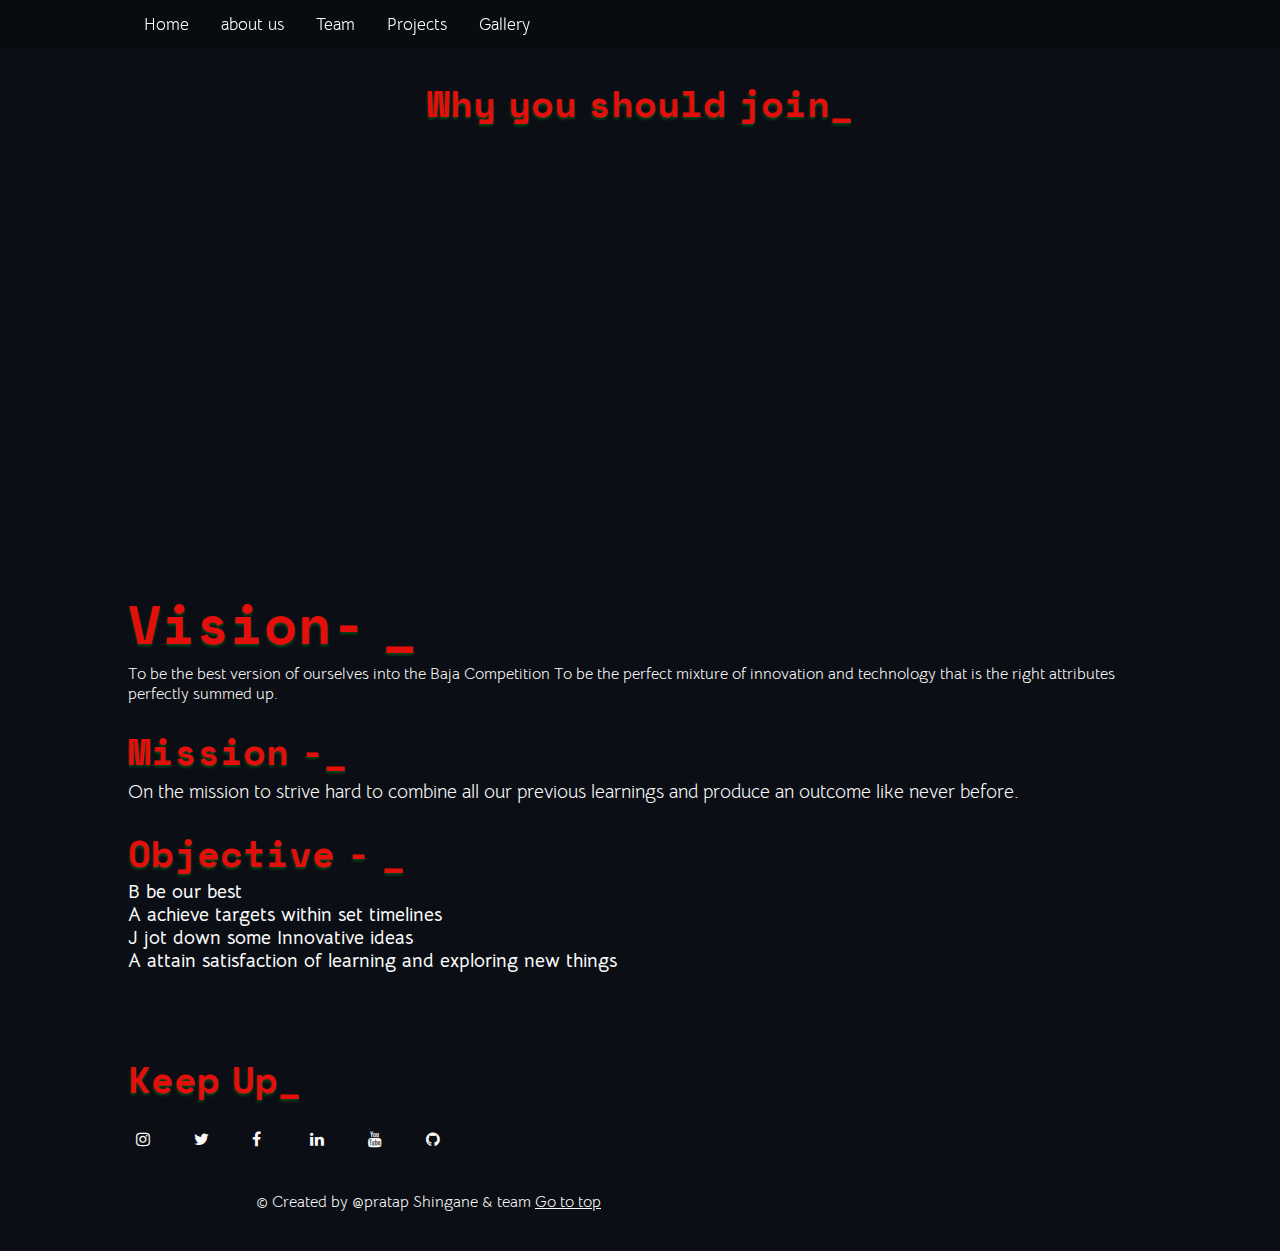
<file: howtojoin.html>
<!DOCTYPE html>
<html>

<head>
  <!-- <meta name="description" content="Memphis Hack Club is a coding and engineering club open to any student at any skill level!" />
  <meta name="keywords"
    content="memphis coding, memphis student coding, memphis stem, memphis hacking, memphis hackothons, memphis student clubs, whitestation coding, midtown memphis coding, west memphis student clubs, student coding groups memphis, student programming groups memphis, memphis computer science, memphis hackclub, memphis hack club, memphis student engineering, memphis student coding groups" /> -->
  <meta charset="utf-8" />
  <meta name="viewport" content="width=device-width" />
  <meta http-equiv="X-UA-Compatible" content="ie=edge" />
  <title>Aaryans</title>
  <link href="style.css" rel="stylesheet" type="text/css" />
  <link rel="icon" type="image/png" href="/274413.svg" />
  <link rel="icon" type="image/png" href="https://www.flaticon.com/svg/static/icons/svg/274/274413.svg" />
  <link rel="stylesheet" href="https://cdnjs.cloudflare.com/ajax/libs/font-awesome/4.7.0/css/font-awesome.min.css" />
</head>

<body>
  <div class="navbar">
    <a href="index.html">Home</a>
    <a href="howtojoin.html">about us</a>
    <a href="team.html">Team</a>
    <a href="projects.html">Projects</a>
    <a href="Gallery.html">Gallery</a>
  </div>
  <div id="main">
    <div class="content join">
      <br />
      
      <!-- <iframe width="320" height="560" src="https://www.youtube.com/embed/KUbLcFe4kjw" title="Mother Earth Wants Us To Be Green | WCE Aaryans Efficycle | 2021" frameborder="0" allow="accelerometer; autoplay; clipboard-write; encrypted-media; gyroscope; picture-in-picture" allowfullscreen></iframe> -->
      <center>
        <h1 class="welcome">Why you should join</h1>
        <iframe width="100%" src="https://www.youtube.com/embed/4Y7ICw8ARas" frameborder="0" allow="accelerometer; autoplay; clipboard-write; encrypted-media; gyroscope; picture-in-picture" allowfullscreen></iframe>
      </center>

      <p>
       <div style= "font-size:large; font-size:1.5em"> <h1 class="welcome">  Vision- </h1></div>
        To be the best version of ourselves into the Baja Competition
        To be the perfect mixture of innovation and technology that is the right attributes perfectly summed up.
      </p>
      <br />
<!-- 
      <h1 class="welcome">Discord</h1>
      <a href="discord.html" class="button">Join Discord Today!</a>
      <br />
      <br /> -->

      <h1 class="welcome">Mission -</h1>

      <p>
        On the mission to strive hard to combine all our previous learnings and produce an outcome like never before.</p>
      <br />

      <h1 class="welcome">  Objective - </h1>
      <h3>
      

        B  be our best<br>
        A  achieve targets within set timelines<br>
        J  jot down some Innovative ideas<br>
        A  attain satisfaction of learning and exploring new things<br>
      </h3>
      <br />

      <br />
      <!-- <h2>Lorem, ipsum dolor.<a href="#">374927 Lorem ipsum dolor sit amet.</a></h2> -->
      <br />

      <!-- <h1 class="welcome">Code Of Conduct</h1>
      <h3>Treat everyone with respect and kindness.</h3>
      <h3>Be thoughtful in how you communicate.</h3>
      <h3>Don't be destructive or inflammatory.</h3>
      <h2><a href="#" target="_blank">For more information...</a></h2> -->
      <br />
      <h1 class="welcome">Keep Up</h1>

      <a href="#" target="_blank" class="fa fa-instagram"></a>
      <a href="#" target="_blank" class="fa fa-twitter"></a>
      <a href="#" target="_blank" class="fa fa-facebook"></a>
      <a href="#" class="fa fa-linkedin" target="_blank"></a>
      <a href="#" class="fa fa-youtube" target="_blank"></a>
      <a href="#" class="fa fa-github" target="_blank"></a>
      <br />
      <br />
    </div>
  </div>
</body>

<footer>
  <div style="padding-left:20%;padding-bottom:3%;">&copy; Created by @pratap Shingane & team
  <a href="#top">Go to top</a>
</div>
</footer>
<script src="script.js"></script>
  <script src="mode.js">

</script>

</html>
</file>
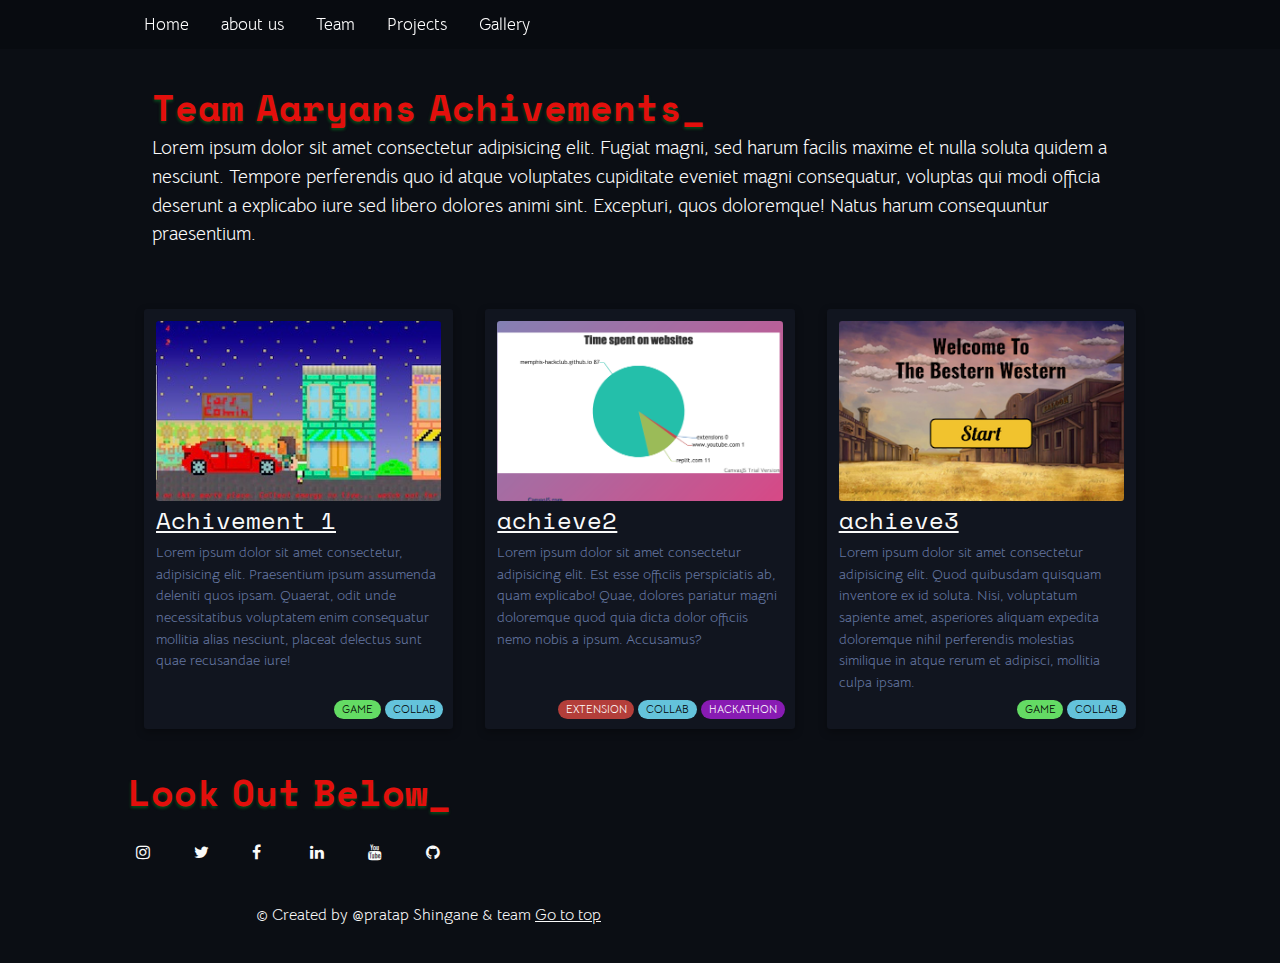
<file: projects.html>
<!DOCTYPE html>
<html>
	<head>
		<meta name="description" content="Memphis Hack Club is a coding and engineering club open to any student at any skill level!">
		<meta
			name="keywords"
			content="memphis coding, memphis student coding, memphis stem, memphis hacking, memphis hackothons, memphis student clubs, whitestation coding, midtown memphis coding, west memphis student clubs, student coding groups memphis, student programming groups memphis, memphis computer science, memphis hackclub, memphis hack club, memphis student engineering, memphis student coding groups">
		<meta charset="utf-8">
		<meta name="viewport" content="width=device-width">
		<meta http-equiv="X-UA-Compatible" content="ie=edge">
		<title>Our Projects</title>
		<link href="style.css" rel="stylesheet" type="text/css">
		<link href="tags.css" rel="stylesheet" type="text/css">
		<link rel="icon" type="image/png" href="/274413.svg">
		<link rel="icon" type="image/png" href="https://www.flaticon.com/svg/static/icons/svg/274/274413.svg">
		<link rel="stylesheet" href="https://cdnjs.cloudflare.com/ajax/libs/font-awesome/4.7.0/css/font-awesome.min.css">
	</head>
	<body>
		<div class="navbar">
			<a href="index.html">Home</a>
			<a href="howtojoin.html">about us</a>
			<a href="team.html">Team</a>
			<a href="projects.html">Projects</a>
			<a href="Gallery.html">Gallery</a>
		  </div>
		<div id="main">
			<div class="content join">
				<div class="content-introduction">
					<h1 class="welcome">Team Aaryans Achivements</h1>
					<p>Lorem ipsum dolor sit amet consectetur adipisicing elit. Fugiat magni, sed harum facilis maxime et nulla soluta quidem a nesciunt. Tempore perferendis quo id atque voluptates cupiditate eveniet magni consequatur, voluptas qui modi officia deserunt a explicabo iure sed libero dolores animi sint. Excepturi, quos doloremque! Natus harum consequuntur praesentium.
					</p>
				</div>
				<br>
				<div class="card-grid">
					<div class="card">
						<a href="images/humbelBegings.jpeg" target="_blank"><img class="cardImgs" src="images/humbelBegings.jpeg">
							<h1 class="card-title">Achivement 1</h1>
						</a>
						<p>Lorem ipsum dolor sit amet consectetur, adipisicing elit. Praesentium ipsum assumenda deleniti quos ipsam. Quaerat, odit unde necessitatibus voluptatem enim consequatur mollitia alias nesciunt, placeat delectus sunt quae recusandae iure!</p>
						<div class="tags">
							<span class="tag tag-game">GAME</span>
							<span class="tag tag-collab">COLLAB</span>
						</div>
					</div>
					<div class="card">
						<a href="images/piechart.png" target="_blank"><img class="cardImgs" src="images/piechart.png">
							<h1 class="card-title">achieve2</h1>
						</a>
						<p>Lorem ipsum dolor sit amet consectetur adipisicing elit. Est esse officiis perspiciatis ab, quam explicabo! Quae, dolores pariatur magni doloremque quod quia dicta dolor officiis nemo nobis a ipsum. Accusamus?</p>
						<div class="tags">
							<span class="tag tag-extension">EXTENSION</span>
							<span class="tag tag-collab">COLLAB</span>
							<span class="tag tag-hackathon">HACKATHON</span>
						</div>
					</div>
					<div class="card">
						<a href="images/rstart.png" target="_blank"><img class="cardImgs" src="images/rstart.png">
							<h1 class="card-title">achieve3</h1>
						</a>
						<p>Lorem ipsum dolor sit amet consectetur adipisicing elit. Quod quibusdam quisquam inventore ex id soluta. Nisi, voluptatum sapiente amet, asperiores aliquam expedita doloremque nihil perferendis molestias similique in atque rerum et adipisci, mollitia culpa ipsam.</p>
						<div class="tags">
							<span class="tag tag-game">GAME</span>
							<span class="tag tag-collab">COLLAB</span>
						</div>
					</div>

          <!-- <div class="card">
						<a href="#" target="_blank"><img class="cardImgs" src="images/helpearth.png">
							<h1 class="card-title">Want To Help The Earth?</h1>
						</a>
						<p>Philip Pounds, Wenchi Liu, Jackson Preisler, and Ben Fowler all collaborated to make
							<a href="#" target="_blank">
								Lorem ipsum dolor sit amet consectetur adipisicing elit. Consectetur illum omnis laudantium voluptatibus repudiandae cumque dolor eligendi, ea nemo inventore similique accusantium illo? Eius voluptate fuga qui ipsa saepe officia?</p>
						<div class="tags">
							<span class="tag tag-website">WEBSITE</span>
							<span class="tag tag-hackathon">HACKATHON</span>
              <span class="tag tag-collab">COLLAB</span>
						</div>
					</div>



					<div class="card">
						<a href="#" target="_blank"><img class="cardImgs" src="images/jdmflash.png">
							<h1 class="card-title">Japanese Flashcards</h1>
						</a>
						<p>Arielle made the
							<a href="#" target="_blank">
								Lorem ipsum dolor sit amet consectetur adipisicing elit. Eum quidem culpa eveniet animi veniam voluptates fuga temporibus labore in aspernatur, iusto, hic velit cupiditate aperiam quos error nihil earum! Explicabo.</p>
						<div class="tags">
							<span class="tag tag-website">WEBSITE</span>
							<span class="tag tag-hackathon">HACKATHON</span>
						</div>
					</div>
          



       
					<div class="card">
						<a href="images/zoom.png" target="_blank"><img class="cardImgs" src="images/zoom.png">
							<h1 class="card-title">Zoom Bookmarks</h1>
						</a>
						<p>Zoom Bookmarks is a Chrome extension developed by Blake and Philip to be used as a workshop in Memphis Hack Club. This extension worked so well, we decided to list it on the Chrome Store. The Zoom Bookmarks allows users to save meeting info for
							recurring zoom meetings. You can download Zoom Bookmarks on the
							<a href="#" target="_blank">Chrome Store</a>
						</p>
						<div class="tags">
							<span class="tag tag-extension">EXTENSION</span>
							<span class="tag tag-collab">COLLAB</span>
						</div>
					</div> -->
				 
					
				</div>
				<br>
				<h1 class="welcome">Look Out Below</h1>
				<a href="https://instagram.com/team_aaryans?igshid=YmMyMTA2M2Y=" target="_blank" class="fa fa-instagram"></a>
				<a href="#" target="_blank" class="fa fa-twitter"></a>
				<a href="#" target="_blank" class="fa fa-facebook"></a>
				<a href="#" class="fa fa-linkedin" target="_blank"></a>
				<a href="#" class="fa fa-youtube" target="_blank"></a>
				<a href="#" class="fa fa-github" target="_blank"></a>
				<br>
				<br>
			</div>
		</div>
	</body>

	<footer>
		<div style="padding-left:20%;padding-bottom:3%;">&copy; Created by @pratap Shingane & team
		<a href="#top">Go to top</a>
	  </div>
	</footer>
  <script src="mode.js">

</script>
</html>
</file>
<file: style.css>
@import url('https://fonts.googleapis.com/css2?family=Bellota+Text&family=Manrope:wght@800&family=Space+Mono&display=swap');

* {
  margin: 0;
  padding: 0;
  /* border: 1px solid red; */
}

html,
body {
  font-family: 'Bellota Text', sans-serif;
  height: 100%;
  /* background-color: #424242;
     */
  background-color: #0b0e14;
  color: #fafafa;
 
    /* background-image: linear-gradient(rgba(0,0,0,0.4), rgba(0,0,0,0.4)), url(landing\donnie-ray-crisp-66zrT0dJ7Mc-unsplash.jpg);
    background-position: center;
    background-size: cover; */
    /* width: 100%;
    height: 100vh; */

}

.cardImgs {
  width: 100%;
  height: auto;
}

#particles {
  height: 100vh;
}

.button {
  background-color: #dc4512;
  /* Green */
  border: none;
  color: white;
  padding: 15px 32px;
  text-align: center;
  text-decoration: none;
  display: inline-block;
  font-size: 16px;
  font-weight: 150000;
}

.top-background {
  background-image: linear-gradient(rgba(0,0,0,0.4), rgba(0,0,0,0.4)), url(landing\efe-yagiz-soysal-PUrHke-Hlf8-unsplash.jpg);
  background-position: center;
  background-size: cover;
  text-align: center;
  background-position: center;
  background-attachment: fixed;
  right: 50%;
  bottom: 0;
  min-width: 100%;
  min-height: 100%;
  width: auto;
  height: 100vh;
  z-index: -100;
  margin: 0;
  background: hsl(10deg 98% 63%); 
  background: linear-gradient(150deg, hsl(10deg 98% 63%) 0%, hsl(280deg 100% 20%) 100%);
  -webkit-background-size: cover;
  -moz-background-size: cover;
  -o-background-size: cover;
  background-size: cover; 

}

#zoom {
  color: #fafafa;
}

.subwelcome {
  font-family: 'Syncopate', sans-serif;
  text-shadow: 1px 1px 1px #92DCE5;
  color: firebrick;
  font-size: 1.25em;
}

.titletext {
  margin: 0;
  position: absolute;
  top: 50%;
  left: 50%;
  -ms-transform: translate(-50%, -50%);
  transform: translate(-50%, -50%);
  text-align: center;
  width: max-content;
  max-width: 90%;
}



.titletext h1 {
  /* font-family: 'Manrope', sans-serif;
  font-size: 4em;
  font-weight: 800;
  text-shadow: 0 2px 10px rgba(0, 0, 0, 0.2);
  margin-bottom: 0.4em; */
  font-family: 'Vidaloka', serif;
	font-size: 10vw;
	font-weight: normal;
	color: var(--color-title);
	text-align: center;
	margin: 0;
	pointer-events: none;
	line-height: 1;
	color: seashell;
}

.titletext h2{
  font-size: 1.25em;
	color: var(--color-subtitle);
	padding: 0 0.75em;
	margin: 0;
	letter-spacing: 0.5em;
	text-indent: 0.5em;
	font-weight: bold;
	text-transform: uppercase;
	position: relative;
	color: seashell;
}

.titletext a {
  text-decoration: none;
  border: 1px solid white;
  padding: 0.5em 1em;
  transition: 0.2s;
  position: relative;
  border-radius: 5px;
  font-family: 'Space Mono', monospace;
  text-overflow: ellipsis;
  width: max-content;
  max-width: 70vw;
  display: block;
  margin: auto;
  overflow: hidden;
  white-space: nowrap;
}

.titletext a::before {
  left: 0;
  top: 0;
  height: 100%;
  width: 100%;
  content: ' ';
  background: rgba(255, 255, 255, 0.781);
  position: absolute;
  transform: scaleY(0);
  transform-origin: center bottom;
  transition: 0.2s;
  z-index: -1;
}

.titletext a:hover::before {
  transition: 0.2s;
  transform: scaleY(1);
}

.titletext a:hover {
  transform: translateY(-5px);
  transition: 0.1s;
  box-shadow: 0 4px 10px rgba(0, 0, 0, 0.3);
}

.titletext a:hover,
a:hover #zoom {
  color: black;
  transition: 0.15s;
}

.content {
  font-family: 'Bellota Text', sans-serif;
  margin-right: 20%;
  margin-left: 20%;
  display: inline-block;
  overflow: hidden;
  vertical-align: top;
}

.content.join {
  margin-top: 3.5em;
  margin-right: 10% !important;
  margin-left: 10% !important;
}

.content.contact {
  margin-top: 4.2em;
}

.content p {
  font-size: 1.2em;
  line-height: 1.5em;
}

p a:not(.fa):after {
  content: "\f0a9";
  font-family: FontAwesome;
  font-size: 0;
  transition: 0.2s;
  padding-left: 0.3em;
  text-decoration: none;
  display: inline-block;
  line-height: 1.5em;
  font-style: normal;
  transform: translateY(-1px);
}

p a:hover::after {
  font-size: 0.7em;
  transition: 0.2s;
}


.navbar {
  padding-left: 10%;
  font-family: 'Syncopate', sans-serif;
  overflow-y: hidden;
  overflow-x: auto;
  background: rgba(0, 0, 0, 0.2);
  backdrop-filter: blur(20px);
  -webkit-backdrop-filter: blur(20px);
  position: fixed;
  top: 0;
  z-index: 1;
  width: 100%;
  display: flex;
  white-space: nowrap;
}

.navbar a {
  float: left;
  display: block;
  color: #ffffff;
  text-align: center;
  padding: 14px 16px;
  text-decoration: none;
  font-size: 17px;
  font-family: 'Bellota Text', sans-serif;
  transition: 0.12s;
}

.navbar a:hover {
  background: #ddd;
  color: #020202;
}


.side-menu{
	width: 16em;
	height: auto;
	margin: 4em auto 0;
	font-size: 1em;
	line-height: 2em;
	font-weight: 700;
	color: white;
	text-transform: uppercase;
/*	text-decoration: none;
	border: none;*/
	position: fixed;
	top: 0;
	bottom: 0;
	left: -13em;
	z-index: 1000000;
}
ul{
	list-style: none;
}
li{
	display: block;
	background: #333;
	height: 4em;
	padding: 1em 1.5em;
	position: relative;
	transition: transform .5s,background-color .5s ,color 0.5s;
}
li:nth-child(1){
	background:transparent ;
}
li:nth-child(2){
	background:transparent ;
}
li:nth-child(3){
	background:transparent ;
}
li:nth-child(4){
	background:transparent ;
}
li:nth-child(5){
	background:transparent ;
}
li:nth-child(6){
	background:transparent ;
}
li:nth-child(7){
	background:transparent ;
}
li:nth-child(8){
	background:transparent ;
}
li:hover{
	background:rgb(10, 81, 148);
    transform: translateX(10em);
    transition: .5s ease-in;
}
.side-menu ul li a{
	/* display: block; */
	color: white;
	text-decoration: none;
}
.side-menu ul li button{
	outline: none;
	background: transparent;
	border: none;
	color: inherit;
	font-size: 1em;
	
}
.side-span{
	display: block;
	position: absolute;
	font-size: 1.222222222222222em;
	line-height: 2em;
	height: 2em;
	top: 0;
	bottom: 0;
	margin: -5px 2px;
	padding: 1em 1.5em;
	right: -1em;

}


.welcome {
  font-family: 'Space Mono', sans-serif;
  text-shadow: 0px 2px 3px rgba(1, 166, 37, 0.4); 
  /* color: #02a726; */
  color: #e20f0c;
  font-size: 2.3em;
  word-spacing: -0.3em;
}

.welcome::after {
  content: '_';
  animation: blink 1s infinite;
}

.welcome:nth-of-type(2)::after {
  animation-delay: 0.2s;
}

.welcome:nth-of-type(3)::after {
  animation-delay: 0.7s;
}

.welcome:nth-of-type(4)::after {
  animation-delay: 0.3s;
}

a {
  color: #fafafa;
}

.fa {
  padding: 20px;
  font-size: 30px;
  width: 10px;
  text-align: left;
  text-decoration: none;
  margin: 5px 2px;
  border-radius: 50%;
  transition: 0.2s;
}

.fa:hover {
  opacity: 0.7;
  transform: scale(0.9)
}

.fa:first-of-type {
  margin-left: 0;
  padding-left: 0.5em;
}

.email, .phone {
  padding: 0.5rem;
}

@keyframes blink {
  0% {
    opacity: 0;
  }

  45% {
    opacity: 1;
  }

  50% {
    opacity: 1;
  }

  100% {
    opacity: 0;
  }
}

iframe {
  margin-top: 0.75em;
  height: calc(60vw / 1.8) !important;
  margin-bottom: 0.5em;
}

@media (max-width: 480px) {
  .content {
    margin-right: 2.5em;
    margin-left: 2.5em;
  }

  .content p {
    font-size: 1em;
  }

  .cardImgs {
    width: 100%;
    height: auto;
  }

  .top-background {
    height: 100%;
    background-position: center;
    background-attachment: fixed;
    right: 50%;
    bottom: 0;
    min-width: 100%;
    min-height: 100%;
    width: auto;
    height: auto;
    z-index: -100;
    margin: 0;
    -webkit-background-size: cover;
    -moz-background-size: cover;
    -o-background-size: cover;
    background-size: cover;
  }

  .titletext {
    margin: 0;
    position: absolute;
    top: 50%;
    left: 50%;
    -ms-transform: translate(-50%, -50%);
    transform: translate(-50%, -50%);
  }

  .titletext h1 {
    font-size: 3em;
  }

  .welcome {
    font-family: 'Space Mono', sans-serif;
    text-shadow: 0px 2px 3px rgb(14, 163, 9);
    font-size: 1.5em;
  }

  .fa {
    padding: 10px;
  }

  iframe {
    margin-top: 0.75em;
    height: calc(60vw / 1.3) !important;
    margin-bottom: 0.5em;
  }
}

.card-grid {
  display: grid;
  grid-template-columns: 1fr 1fr 1fr;
}

.card {
  margin: 1em;
  background: #11151f;
  padding: 0.75em;
  border-radius: 0.2em;
  box-shadow: 0 3px 8px rgba(0, 0, 0, 0.3);
  position: relative;
  padding-bottom: 2.2em;
}

.card-title {
  font-size: 1.5em;
  font-family: 'Space Mono';
  font-weight: 400;
  line-height: 1.2em;
  padding-bottom: 0.3em;
}

.card img {
  height: 20vh;
  width: 100%;
  object-fit: cover;
  border-radius: 0.2em;
}

.merch>.card img {
  object-fit: contain !important;
  background: white;
}

.merch>.card>a>.card-title, .merch>.card>.card-title {
  text-align: left;
}

.card p {
  font-size: 0.9em;
  text-align: left;
  color: #6476a1;
}

.content-introduction {
  margin: 1.5em;
}

@media (max-width: 1150px) {
  .card-grid {
    grid-template-columns: 1fr 1fr;
  }
}

@media (max-width: 675px) {
  .card-grid {
    grid-template-columns: auto;
  }
}

    button{
      background:#0b0e14;
      color:#fafafa;
    }
    .light-mode #main1 {
  background-color: #fafafa;
  color: #0b0e14;}


.light-mode .card {
  background-color: #fafafa;
  color: #0b0e14;
}

.light-mode button {
  background-color: #fafafa;
  color: #0b0e14;
}

    .light-mode #main {
  background-color: #fafafa;
  color: #0b0e14;}

    .light-mode a{
  
  color: #0b0e14;}

  .light-mode h3{
  background-color: #fafafa;
  color: #0b0e14;}

  .light-mode h2{
  background-color: #fafafa;
  color: #0b0e14;}

   .light-mode .merch-description {
  background-color: #fafafa;
  color: #0b0e14;}

.light-mode .fa{
  background-color: #fafafa;
  color: #0b0e14;}
}

.light-mode .top-background{
      height: 100%;
    background-position: center;
    background-attachment: fixed;
    right: 50%;
    bottom: 0;
    min-width: 100%;
    min-height: 100%;
    width: auto;
    height: auto;
    z-index: -100;
    margin: 0;
    -webkit-background-size: cover;
    -moz-background-size: cover;
    -o-background-size: cover;
    background-size: cover;
  background: hsl(179deg 100% 50%);
  background: linear-gradient(10deg, hsl(179deg 100% 50%) 0%, hsl(179deg 100% 50%) 100%);

}
</file>
<file: tags.css>
.tags {
  position: absolute;
  bottom: 10px;
  right: 10px;
}

.tag {
  padding: 0.2em 0.7em;
  border-radius: 1em;
  font-size: 0.7em;
  user-select: none;
}

.tag.tag-game {
  background: #64db64;
  color: #000000;
}

.tag.tag-collab {
  background: #64c3db;
  color: #000000;
}

.tag.tag-extension {
  background: #b33e3a;
  color: #ffffff;
}

.tag.tag-hackathon {
  background: #881bb3;
  color: #ffffff;
}

.tag.tag-cs {
  background: #d1ce11;
  color: #000000;
}

.tag.tag-ml {
  background: #ff8888;
  color: #000000;
}

.tag.tag-lowlevel {
  background: #18b997;
  color: #000000;
}

.tag.tag-website {
  background: #f09d20;
  color: #000000;
}

.tag.tag-engineering {
  background: #5018b9;
  color: #ffffff;
}

.tag.tag-3d {
  background: #c91f96;
  color: #ffffff;
}

.tag.tag-app {
  background: #2aa9fd;
  color: #ffffff;
}
</file>
